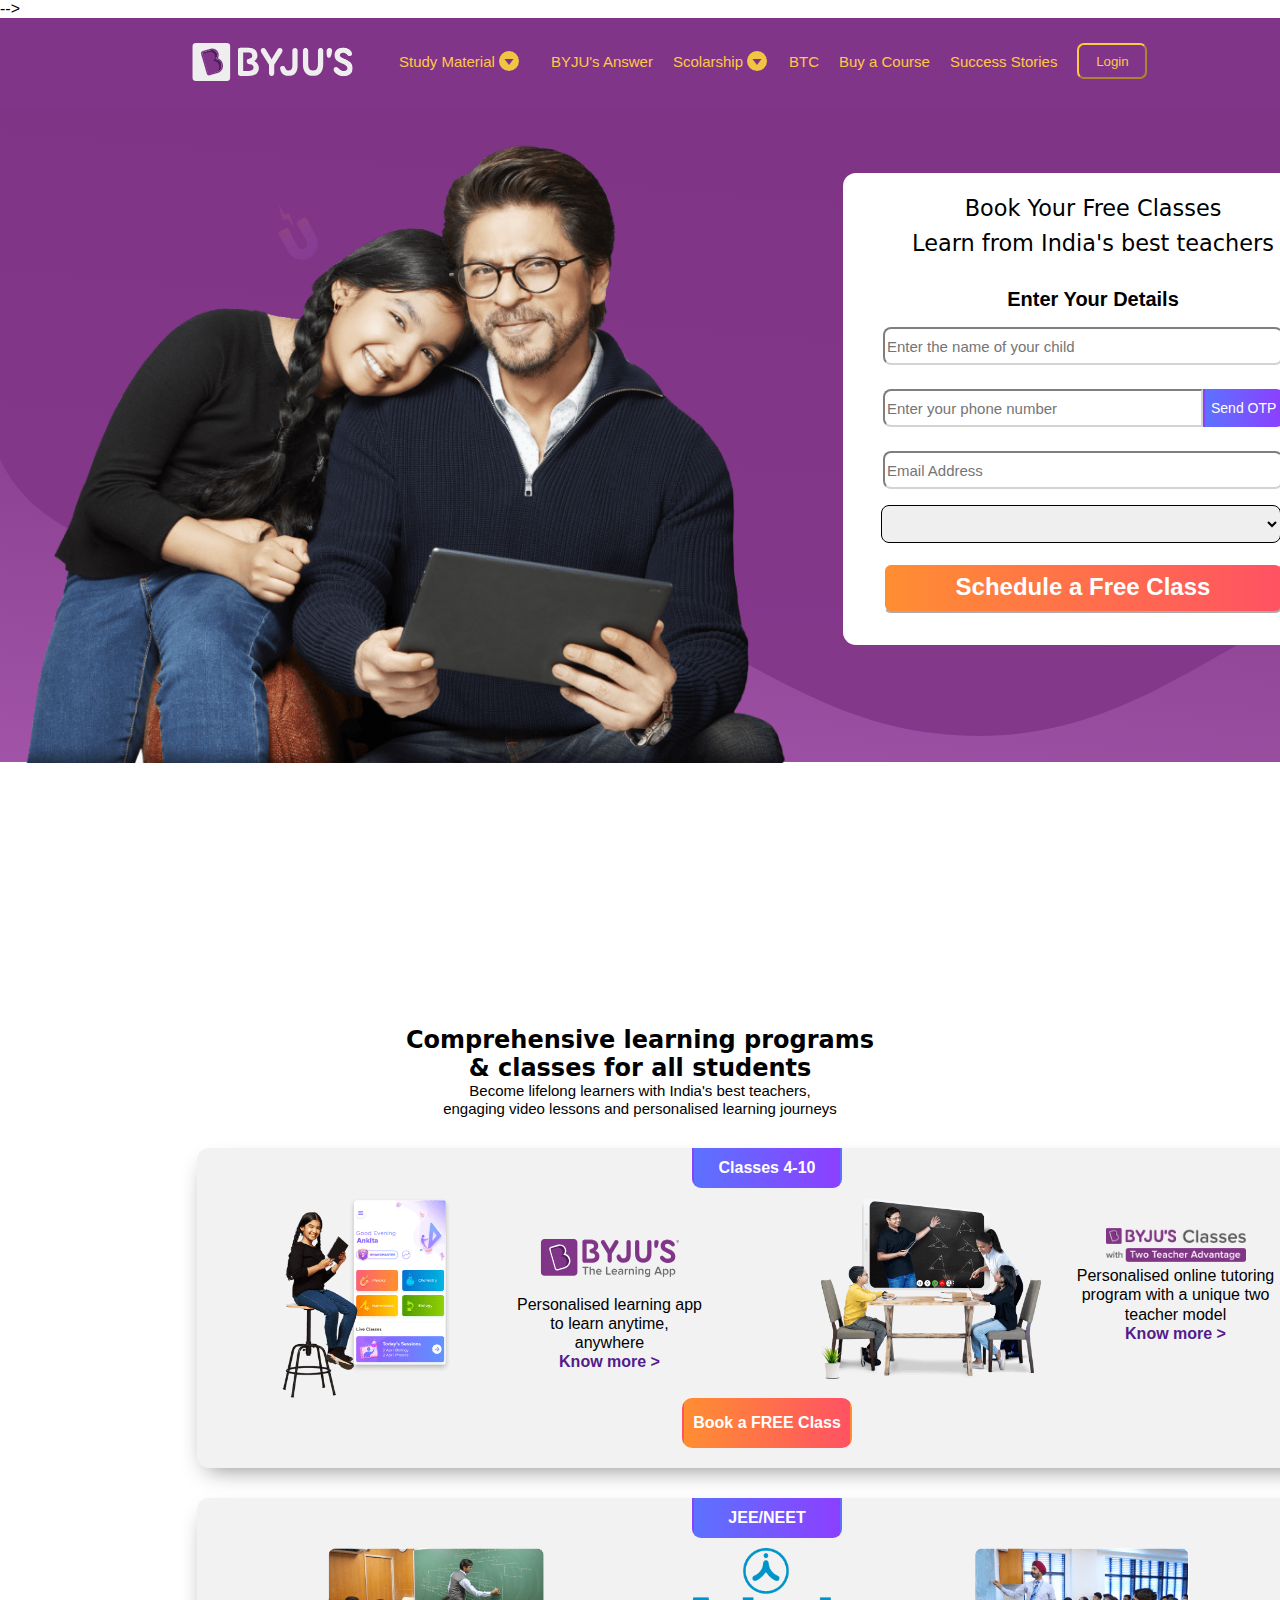
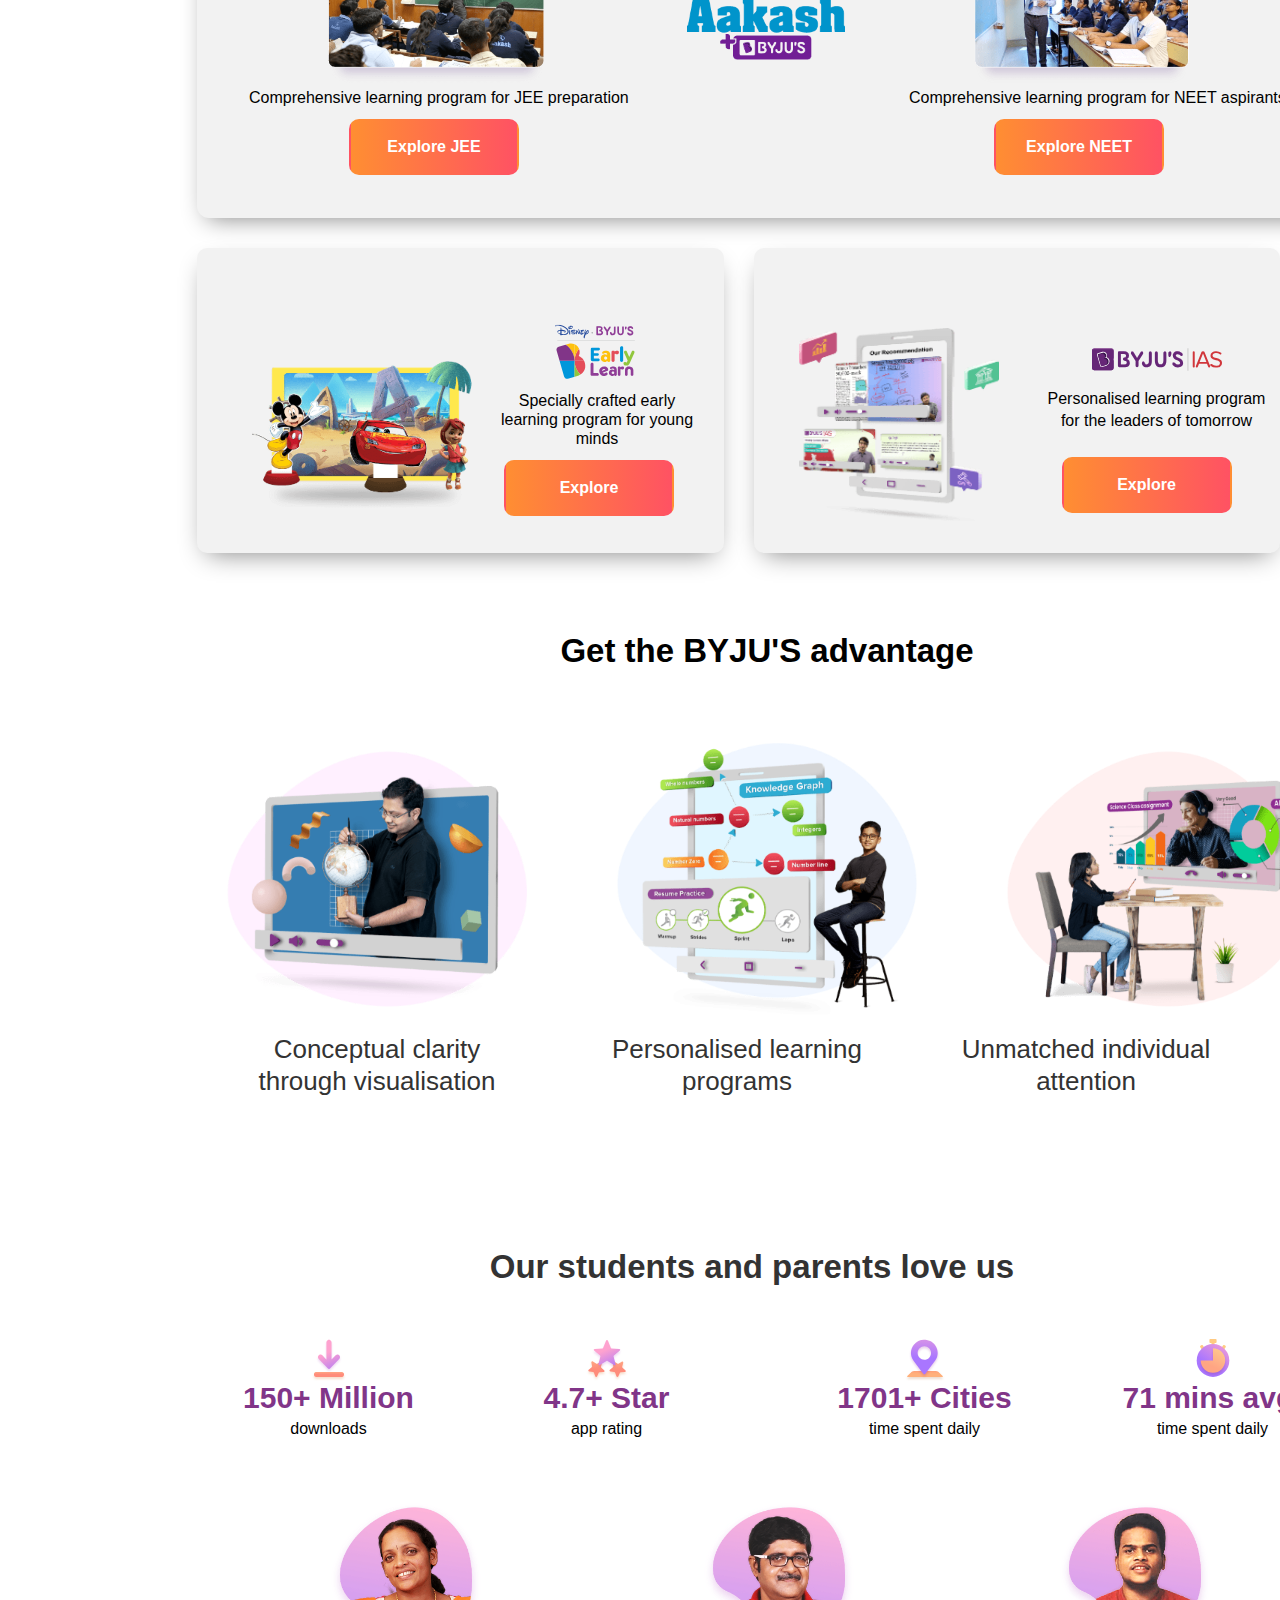
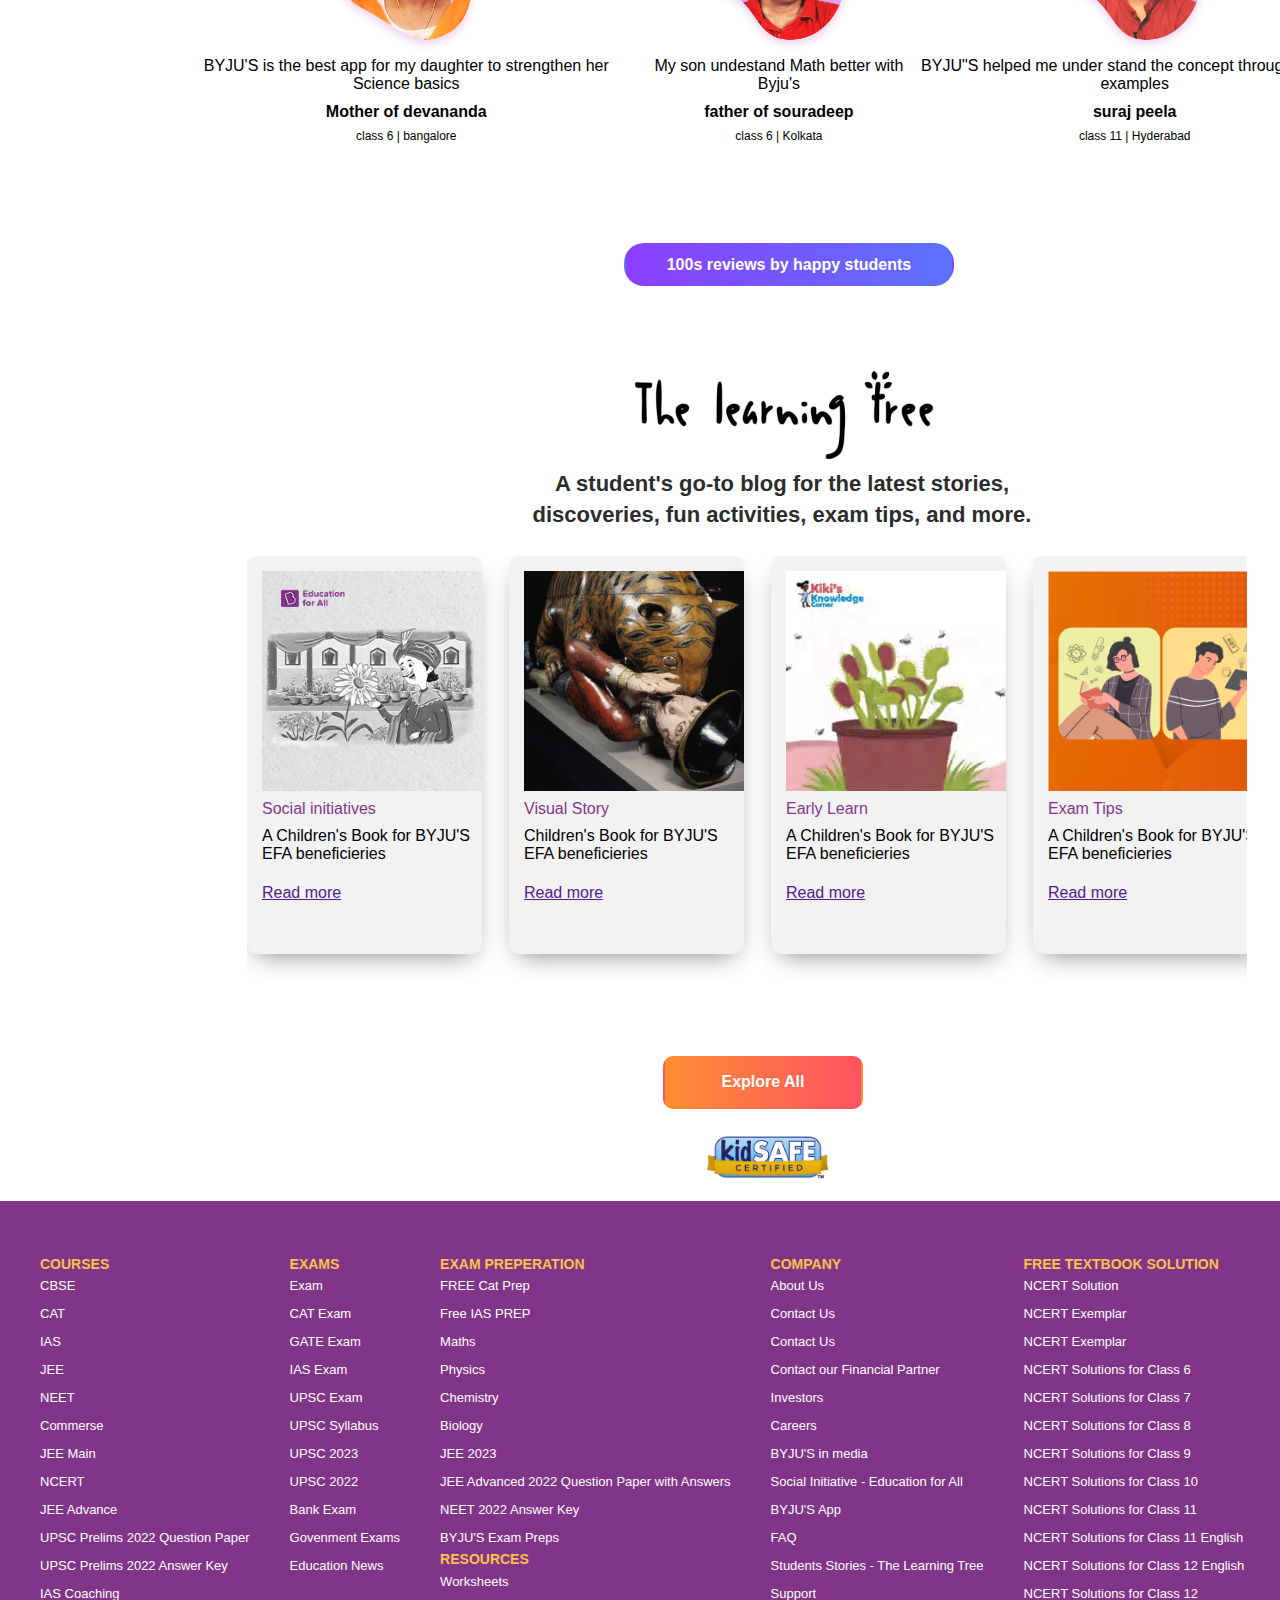
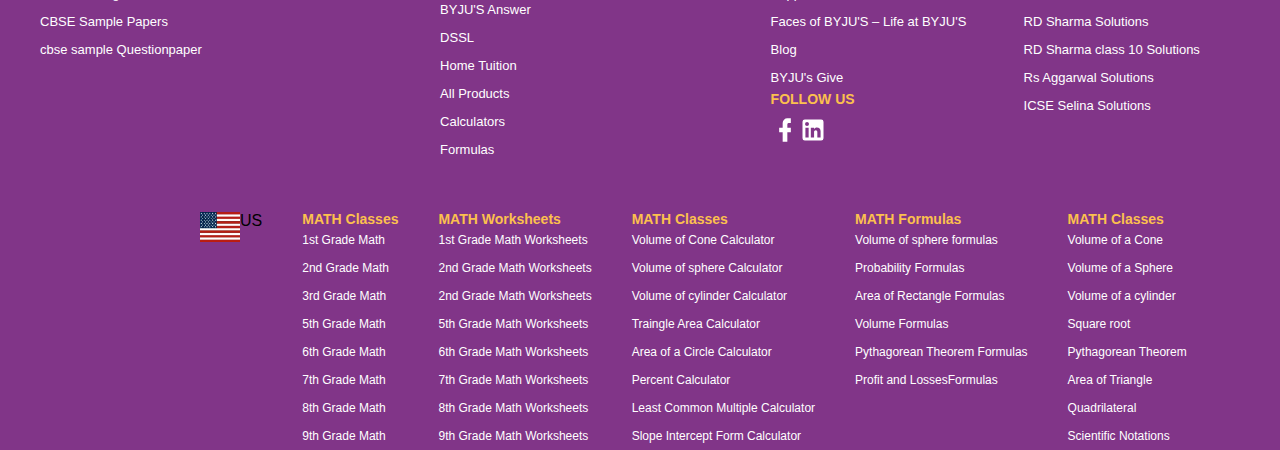
<file: index.html>
<!DOCTYPE html>
<html lang="en">
<head>
    <meta charset="UTF-8">
    <meta http-equiv="X-UA-Compatible" content="IE=edge">
    <meta name="viewport" content="width=device-width, initial-scale=1.0">
    <title>Document</title>
    <link rel="stylesheet" href="byjus.css" type="text/css">
</head>
<body>
     <div class="container">
        <div class="background"><img id="backimage" src="images/homebannerbg.svg" alt="banner"></div> -->
          <div class="header">
            <div class="logo"><img id="blogo" src="images/byjus_logo.svg" alt="logo"></div>
            <div class="flex1">Study Material </div><div class="ylogo"><img src="images/dropdown-yellow-icon.svg" alt=""></div>
            <div class="flex2">BYJU's Answer</div>
            <div class="flex3">Scolarship</div>
            <div class="ylogo1"><img src="images/dropdown-yellow-icon.svg" alt=""></div>
            <div class="flex4">BTC</div>
            <div class="flex5">Buy a Course</div>
            <div class="flex6">Success Stories</div>
            <div class="flex7"><button id="login">Login</button></div>
             <div>
            <div class="banner"><img id="hhh"src="images/Sharukh-min.png" alt="banner">
                 <div class="bj-form">
                  <div class="formtext">
                  <p>Book Your Free Classes</p>
                  <p id="learn">Learn from India's best teachers</p>
                 </div>
                 <div id="enterdetails"><b>Enter Your Details</b></div>
                  <form action="formleft" class="form-left">
                  <div class="input-group">
                    <input type="text"  placeholder="Enter the name of your child" id="name">
                    <label for="name" id="childname"></label>
                 </div>
                 <div class="input-group1">
                    <input type="phonenumber" placeholder="Enter your phone number" id="mobile">
                    <label for="phonenumber"></label>
                    <button id="button1">Send OTP</button>
                 </div>
                 <div class="input-group2">
                    <input type="email" placeholder="Email Address" id="email">
                     <div class="button1"><label for="email" ></label></div>
                 </div>
                 </form>
                 <div class="input-group3">
                  <form action="stateform">
                    <select name="states" id="states"></select>
                    <option value="Andhra Pradesh"></option>
                    <option value="Arunachal Pradesh"></option>
                    <option value="Assam"></option>
                    <option value="Bihar"></option>
                    <option value="Chhattisgarh"></option>
                    <option value="Goa"></option>
                    <option value="Gujarat"></option> </form>
                    <div class="button2"><button id="freebutton">Schedule a Free Class</button></div>
                 
                 </div>
              </div>
                   
         </div>
               

           </div>
           </div> 
          
        </div>
        <div class="header-2">
            <br>
            <br>
            <br>
            <br>
            <br>
            <br><br>
        <div class="newheader">Comprehensive learning programs <br>
            & classes for all students</div>
        <div class="subheader"><p>Become lifelong learners with India's best teachers, <br>
            engaging video lessons and personalised learning journeys</p></div>
            <div class="classes4-10">
               <button id="adbutton1">Classes 4-10</button>
               <div class="adbanner1">
                <div class="img1"><img src="images/btla.png" alt=""></div>
                <div class="learningcard"><img id="img2" src="images/byjus_learningapp_logo (1).svg" alt="logo">
               <div class="para1"><p>Personalised learning app <br> to learn anytime, anywhere</p>
               <a id="knowmore1" href=""> <b>Know more ></b></a></div>
               </div>

               <div>
                  <div class="img3"><img id="img3" src="images/byjus-classes-tutor-img.png" alt=""></div></div>
               <div class="img4"><img id="img4" src="images/byjus_classes_2_line_logo.png" alt="">
                  <div class="para2"> <p>Personalised online tutoring<br>program with a unique two<br>teacher model</p>
                  <a id="knowmore2" href=""> <b>Know more ></b></a>
                  </div>

               </div>
                </div>
                <button id="adbutton2">Book a FREE Class</button>
            </div>
            <div class="akashbanner">
               <button id="jeeneet">JEE/NEET</button>
              <div class="adbanner2">
               <div class="akash1">
                 
                  <div class="jeeteach"><img id="jeeteach" src="images/jeeTeaching.png" alt=""></div>
                  <div class="para3"><p id="para3">Comprehensive learning program for JEE preparation</p></div>
                  <div><button id="explorejee">Explore JEE</button></div>
               </div>
               <div class="akash2">
                  <div class="akash"><img id="akash" src="images/Akash.png" alt=""></div>
               </div>
               <div class="akash3">
                  <div class="neet"><img id="neet" src="images/neet_teaching_web.png" alt=""></div>
                  <div class="para3"><p id="para3">Comprehensive learning program for NEET aspirants</p></div>
                  <div><button id="exploreneet">Explore NEET</button></div>
               </div>
            </div>
         </div>
         <div class="bjiasacademy">
            <div class="byjusextra">
               <div class="lkg">
                     <div class="lkgimg"><img id="lkg" src="images/lkg.png" alt=""></div>
                  <div class="disney"><div class="disneylogo"><img id="disney" src="images/byjus_disney_logo.svg" alt="logo"></div>
                  <div class="disneypara"><p id="disneypara">Specially crafted
                     early learning program
                     for young minds</p></div>
                     <div id="explore1"><button id="explore3">Explore</button></div>
                  </div>
                  </div>
               <div class="ias">
                  <div class="iaslogo"><img id="iaslogo" src="images/IAS.png" alt="logo"></div>
                  <div class="bjias"><img id="bjias" src="images/bj-ias-icon.svg" alt="logo">
                  <div class="iaspara">
                     <p id="iaspara">Personalised learning program<br>
                        for the leaders of tomorrow</p></div>
                     <div><button id="exploreias">Explore</button></div>
                  </div>
                  </div>

            </div>
      </div>
      <div class="getthebyju">
         <div class="getpara"><p id="getpara">Get the BYJU'S advantage</p></div>
         <div class="conceptmain">
         <div class="concept">
            <div class="getimg1"><img id="getimg1" src="images/concept-clarity.png" alt=""></div>
            <div class="getpara1"><p id="getpara1">Conceptual clarity
               through visualisation</p></div>
         </div>
         <div class="personalise">
            <div class="getimg2"><img id="getimg2" src="images/personalised-learning.png" alt=""></div>
            <div class="getpara2"><p id="getpara2">Personalised learning
               programs</p></div>
         </div>
         <div class="unmatched">
            <div class="getimg3"><img id="getimg3" src="images/unmatched-attention.png" alt=""></div>
            <div class="getpara3"><p id="getpara3">Unmatched individual
               attention</p></div>
         </div>
      </div>
      </div>
      <div class="section4">
         <div class="parentlovepara"><p id="parentlovepara"><b>Our students and parents love us</b></p></div>
         <div class="ratingmain">
            <div class="download"><div><img id="downloadimg" src="images/ic_downloads.svg" alt=""></div>
            <div class="downloadpara"><p id="downloadpara">150+ Million</p></div>
            <div class="downloadpara1"><p id="downloadpara1">downloads</p></div>
         </div>
         <div class="rating">
            <div class="ratingimg"><img id="ratingimg" src="images/ic-app rating.svg" alt=""></div>
            <div class="ratingpara"><p id="ratingpara">4.7+ Star</p></div>
            <div class="ratingpara1"><p id="ratingpara1">app rating</p></div>


         </div>
         <div class="city">
            <div class="cityimg"> <img id="cityimg" src="images/ic-cities.svg" alt=""></div>
            <div class="citypara"><p id="citypara">1701+ Cities</p></div>
            <div class="citypara1"><p id="citypara1">time spent daily</p></div>
         </div>
         <div class="time">
            <div class="timeimg"><img id="timeimg"  src="images/ic-time.svg" alt=""></div>
            <div class="timepara"><p id="timepara">71 mins avg.</p></div>
            <div class="timepara1"><p id="timepara1">time spent daily</p></div>

         </div>
      </div>
      <div class="parents">
         <div class="reviews">
         <div class="parentmain1">
               <div class="parentimg1"><img id="parentimg1" src="images/Devananda.png" alt=""></div>
               <div class="review1"><p id="review1">BYJU'S is the best app for my daughter to strengthen her Science basics</p></div>
               <div class="name1"><p id="name1">Mother of devananda</p></div>
               <div class="place1"><p id="place1">class 6 | bangalore</p></div>

         </div>
           <div class="parentmain2">
               <div class="parentimg2"><img id="parentimg2" src="images/Souradip.png" alt=""></div>
               <div class="review2"><p id="review2">My son undestand Math better with Byju's </p></div>
               <div class="name2"><p id="name2">father of souradeep</p></div>
               <div class="place2"><p id="place2">class 6 | Kolkata</p></div>

         </div>
          <div class="parentmain3">
               <div class="parentimg3"><img id="parentimg3" src="images/suraj-peela.png" alt=""></div>
               <div class="review3"><p id="review3">BYJU"S helped me under stand the concept through real life examples</p></div>
               <div class="name3"><p id="name3">suraj peela</p></div>
               <div class="place3"><p id="place3">class 11 | Hyderabad</p></div>

         </div>
      </div>
         <div class="reviewbutton"><button id="reviewbutton">100s reviews by happy students</button></div>
      </div>
    </div>
    <div class="learningtree">
      <div class="learnimg"><img id="learnimg" src="images/the-learning-tree.jpg" alt=""></div>
      <div class="learnpara"><p id="learnpara">A student's go-to blog for the latest stories,<br>
         discoveries, fun activities, exam tips, and more.</p></div>
         <div class="cards"><div class="cardflow">
            <div class="social">
               <div class="socialimg"><img id="socialimg" src="./images/Book.jpeg" alt="cards"></div>
               <p id="social">Social initiatives</p>
               <div class="socialpara"><p id="socialpara">A Children's Book for BYJU'S EFA beneficieries</p></div>
               <div class="link1"><a id="link1" href="">Read more</a></div>
            </div>
            <div class="visual">
               <div class="visualimg"><img id="visualimg" src="./images/Artefacts.jpeg" alt="cards"></div>
               <p id="visual">Visual Story</p>
               <div class="visualpara"><p id="visualpara">Children's Book for BYJU'S EFA beneficieries</p></div>
               <div class="link2"><a id="link2" href="">Read more</a></div>
            </div>
            <div class="early">
               <div class="earlyimg"><img id="earlyimg" src="./images/Plants-eat-insects.gif" alt="cards"></div>
               <p id="early">Early Learn</p>
               <div class="earlypara"><p id="earlypara">A Children's Book for BYJU'S EFA beneficieries</p></div>
               <div class="link3"><a id="link3" href="">Read more</a></div>
            </div>
            <div class="examtip">
               <div class="examimg"><img id="examimg" src="./images/Textbook-Internet.jpeg" alt="cards"></div>
               <p id="examtip">Exam Tips</p>
               <div class="exampara"><p id="exampara">A Children's Book for BYJU'S EFA beneficieries</p></div>
               <div class="link4"><a id="link4" href="">Read more</a></div>
            </div>
            <div class="funactivities">
               <div class="fun"><img id="funimg" src="./images/FF-winter.jpeg" alt="cards"></div>
               <p id="fun">Fun activities</p>
               <div class="funpara"><p id="funpara">Friday Funday Alphabet Series:Winter Edition</p></div>
               <div class="link5"><a id="link5" href="">Read more</a></div>
            </div>
         </div>
      </div>
         <div class="cardbutton"><button id="cardbutton">Explore All</button></div>
         <img id="kidimg" src="./images/byjus_india_svg_darktm.svg" alt="">
    </div>
    <div class="universal-footer-section">
      <div class="footer-section1">
         <div><a class="courselist1" href=><ul>
            <li id="courselist">COURSES</li>
            <li>CBSE</li>
              <li>CAT</li> 
              <li>IAS</li> 
              <li>JEE</li> 
              <li>NEET</li> 
              <li>Commerse</li> 
              <li>JEE Main</li> 
              <li>NCERT</li> 
              <li>JEE Advance</li> 
              <li>UPSC Prelims 2022 Question Paper</li> 
              <li>UPSC Prelims 2022 Answer Key</li> 
              <li>IAS Coaching</li>
              <li>CBSE Sample Papers</li> 
              <li>cbse sample Questionpaper</li>  
            </a></ul></div>
            <div><a class="courselist1" href=><ul>
               <li id="courselist">EXAMS</li>
               <li>Exam</li>
               <li>CAT Exam</li>
               <li>GATE Exam</li>
               <li>IAS Exam</li>
               <li>UPSC Exam</li>
               <li>UPSC Syllabus</li>
               <li>UPSC 2023</li>
               <li>UPSC 2022</li>
               <li>Bank Exam</li>
               <li>Govenment Exams</li>
               <li>Education News</li>
   
            </a></ul></div>
            <div><a class="courselist1" href=><ul>
            <li id="courselist">EXAM PREPERATION</li>
            <li>FREE Cat Prep</li>
            <li>Free IAS PREP</li>
            <li>Maths</li>
            <li>Physics</li>
            <li>Chemistry</li>
            <li>Biology</li>
            <li>JEE 2023</li>
            <li>JEE Advanced 2022 Question Paper with Answers</li>
            <li>NEET 2022 Answer Key</li>
            <li>BYJU'S Exam Preps</li>
            <li id="courselist">RESOURCES</li>
            <li>Worksheets</li>
            <li>BYJU'S Answer</li>
            <li>DSSL</li>
            <li>Home Tuition</li>
            <li>All Products</li>
            <li>Calculators</li>
            <li>Formulas</li>
         </a></ul></div>
         <div><a class="courselist1" href=><ul>
            <li id="courselist">COMPANY</li>
         <li>About Us</li>
         <li>Contact Us</li>
         <li>Contact Us</li>
         <li>Contact our Financial Partner</li>
         <li>Investors</li>
         <li>Careers</li>
         <li>BYJU'S in media</li>
         <li>Social Initiative - Education for All</li>
         <li>BYJU'S App</li>
         <li>FAQ</li>
         <li>Students Stories - The Learning Tree</li>
         <li>Support</li>
         <li>Faces of BYJU'S – Life at BYJU'S</li>
         <li>Blog</li>
         <li>BYJU's Give</li>
            <div><li id="courselist">FOLLOW US</li>
               <div class="logos">
                  <img src="./images/facebook-white-icon.svg" alt="">
                  <img src="./images/linkedin-white-icon.svg" alt="">
               </div>
            </div>
         </a></ul></div>
         <div><a class="courselist1" href=><ul>
         <li id="courselist">FREE TEXTBOOK SOLUTION</li>
         <li>NCERT Solution</li>
         <li>NCERT Exemplar</li>
         <li>NCERT Exemplar</li>
         <li>NCERT Solutions for Class 6</li>
         <li>NCERT Solutions for Class 7</li>
         <li>NCERT Solutions for Class 8</li>
         <li>NCERT Solutions for Class 9</li>
         <li>NCERT Solutions for Class 10</li>
         <li>NCERT Solutions for Class 11</li>
         <li>NCERT Solutions for Class 11 English</li>
         <li>NCERT Solutions for Class 12 English</li>
         <li>NCERT Solutions for Class 12</li>
         <li>RD Sharma Solutions</li>
         <li>RD Sharma class 10 Solutions</li>
         <li>Rs Aggarwal Solutions</li>
         <li>ICSE Selina Solutions</li>
      </a></ul></div>
      <div><a class="courselist1" href=><ul>
         <li id="courselist">STATE BOARDS</li>
         <li>Maharashtra</li>
         <li>Gujarat</li>
         <li>Tamilnadu</li>
         <li>Karnataka</li>
         <li>Kerala</li>
         <li>Andhra Pradesh</li>
         <li>telengana</li>
         <li>Utter Pradesh</li>
         <li>Bihar</li>
         <li>Rajasthan</li>
         <li>Madhya Pradesh</li>
         <li>West Bengal</li> 
      </a></ul></div>
      </div>
      <div class="footersection2">
         <img id="uslogo" src="./images/US-Flag-1.webp" alt=" "><p id="us
            ">US</p>
         <div><a class="courselist2" href=><ul>
            <li id="courselist2">MATH Classes</li>
            <li>1st Grade Math</li>
            <li>2nd Grade Math</li>
            <li>3rd Grade Math</li>
            <li>5th Grade Math</li>
            <li>6th Grade Math</li>
            <li>7th Grade Math</li>
            <li>8th Grade Math</li>
            <li>9th Grade Math</li>
         </a></ul></div>
         <div><a class="courselist2" href=><ul>
            <li id="courselist2">MATH Worksheets</li>
            <li>1st Grade Math Worksheets</li>
            <li>2nd Grade Math Worksheets</li>
            <li>2nd Grade Math Worksheets</li>
            <li>5th Grade Math Worksheets</li>
            <li>6th Grade Math Worksheets</li>
            <li>7th Grade Math Worksheets</li>
            <li>8th Grade Math Worksheets</li>
            <li>9th Grade Math Worksheets</li>
         </a></ul></div>
        <div><a class="courselist2" href=><ul>
            <li id="courselist2">MATH Classes</li>
            <li>Volume of Cone Calculator</li>
            <li>Volume of sphere Calculator</li>
            <li>Volume of cylinder Calculator</li>
            <li>Traingle Area Calculator</li>
            <li>Area of a Circle Calculator</li>
            <li>Percent Calculator</li>
            <li>Least Common Multiple Calculator</li>
            <li>Slope Intercept Form Calculator</li>
         </a></ul></div>
         <div><a class="courselist2" href=><ul>
            <li id="courselist2">MATH Formulas</li>
            <li>Volume of sphere formulas</li>
            <li>Probability Formulas</li>
            <li>Area of Rectangle Formulas</li>
            <li>Volume Formulas</li>
            <li>Pythagorean Theorem Formulas</li>
            <li>Profit and LossesFormulas</li>
         </a></ul></div>
         <div><a class="courselist2" href=><ul>
            <li id="courselist2">MATH Classes</li>
            <li>Volume of a Cone</li>
            <li>Volume of a Sphere</li>
            <li>Volume of  a cylinder</li>
            <li>Square root</li>
            <li>Pythagorean Theorem</li>
            <LI>Area of Triangle</LI>
            <LI>Quadrilateral</LI>
            <LI>Scientific Notations</LI>
         </a></ul></div>
      </div>
      
    </div>
</body>
</html>
</file>
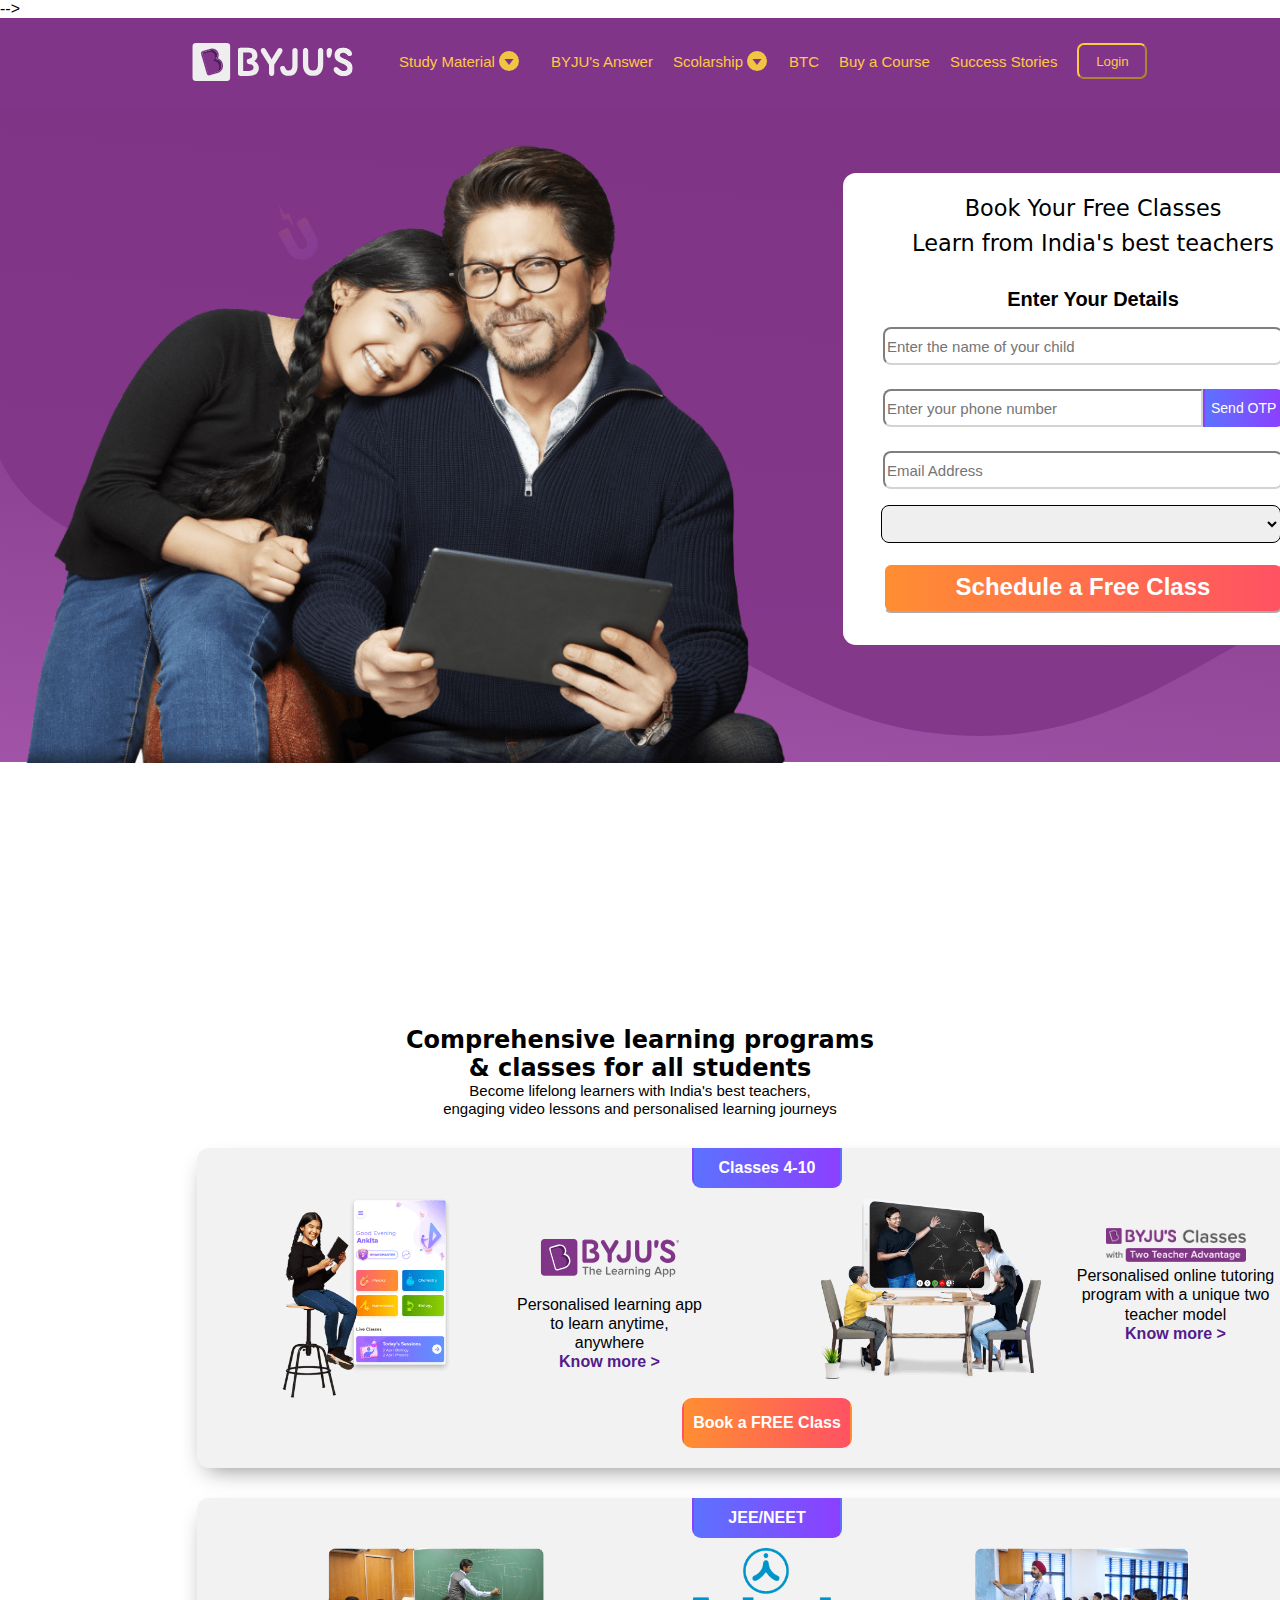
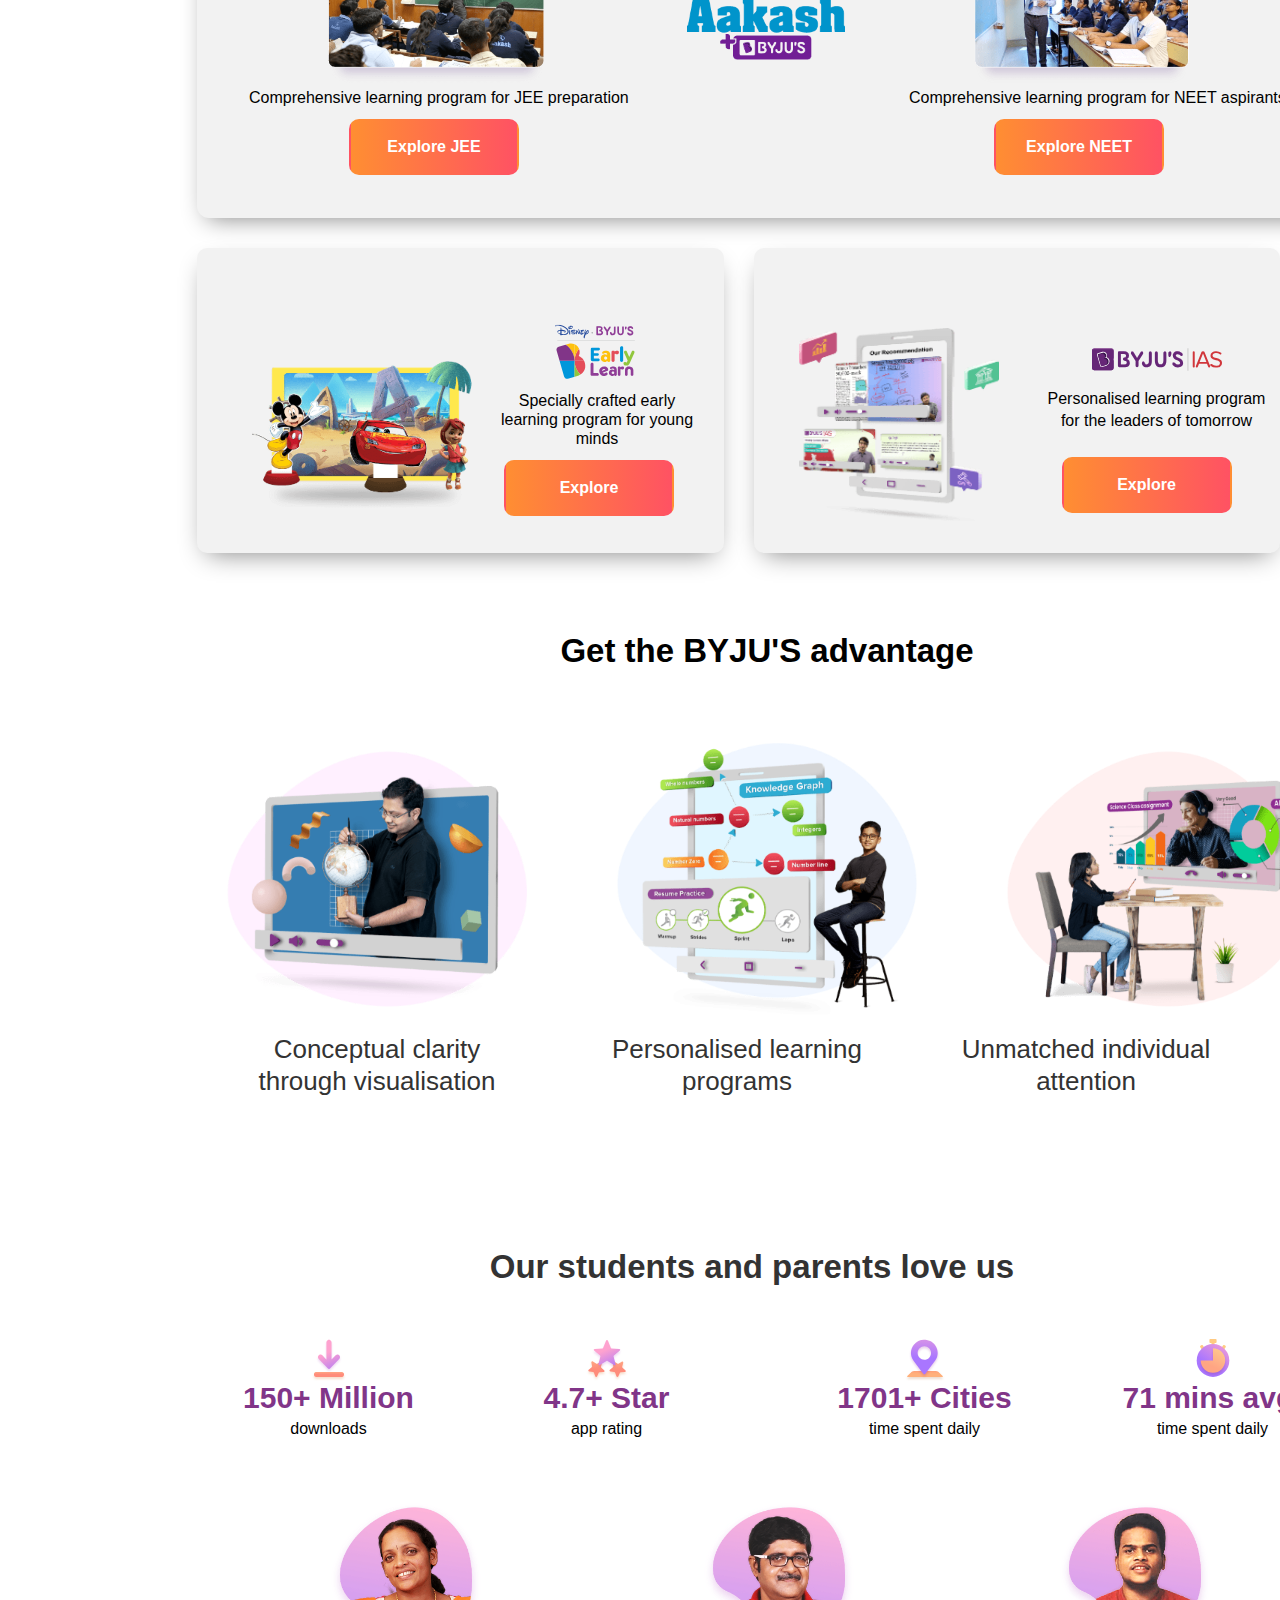
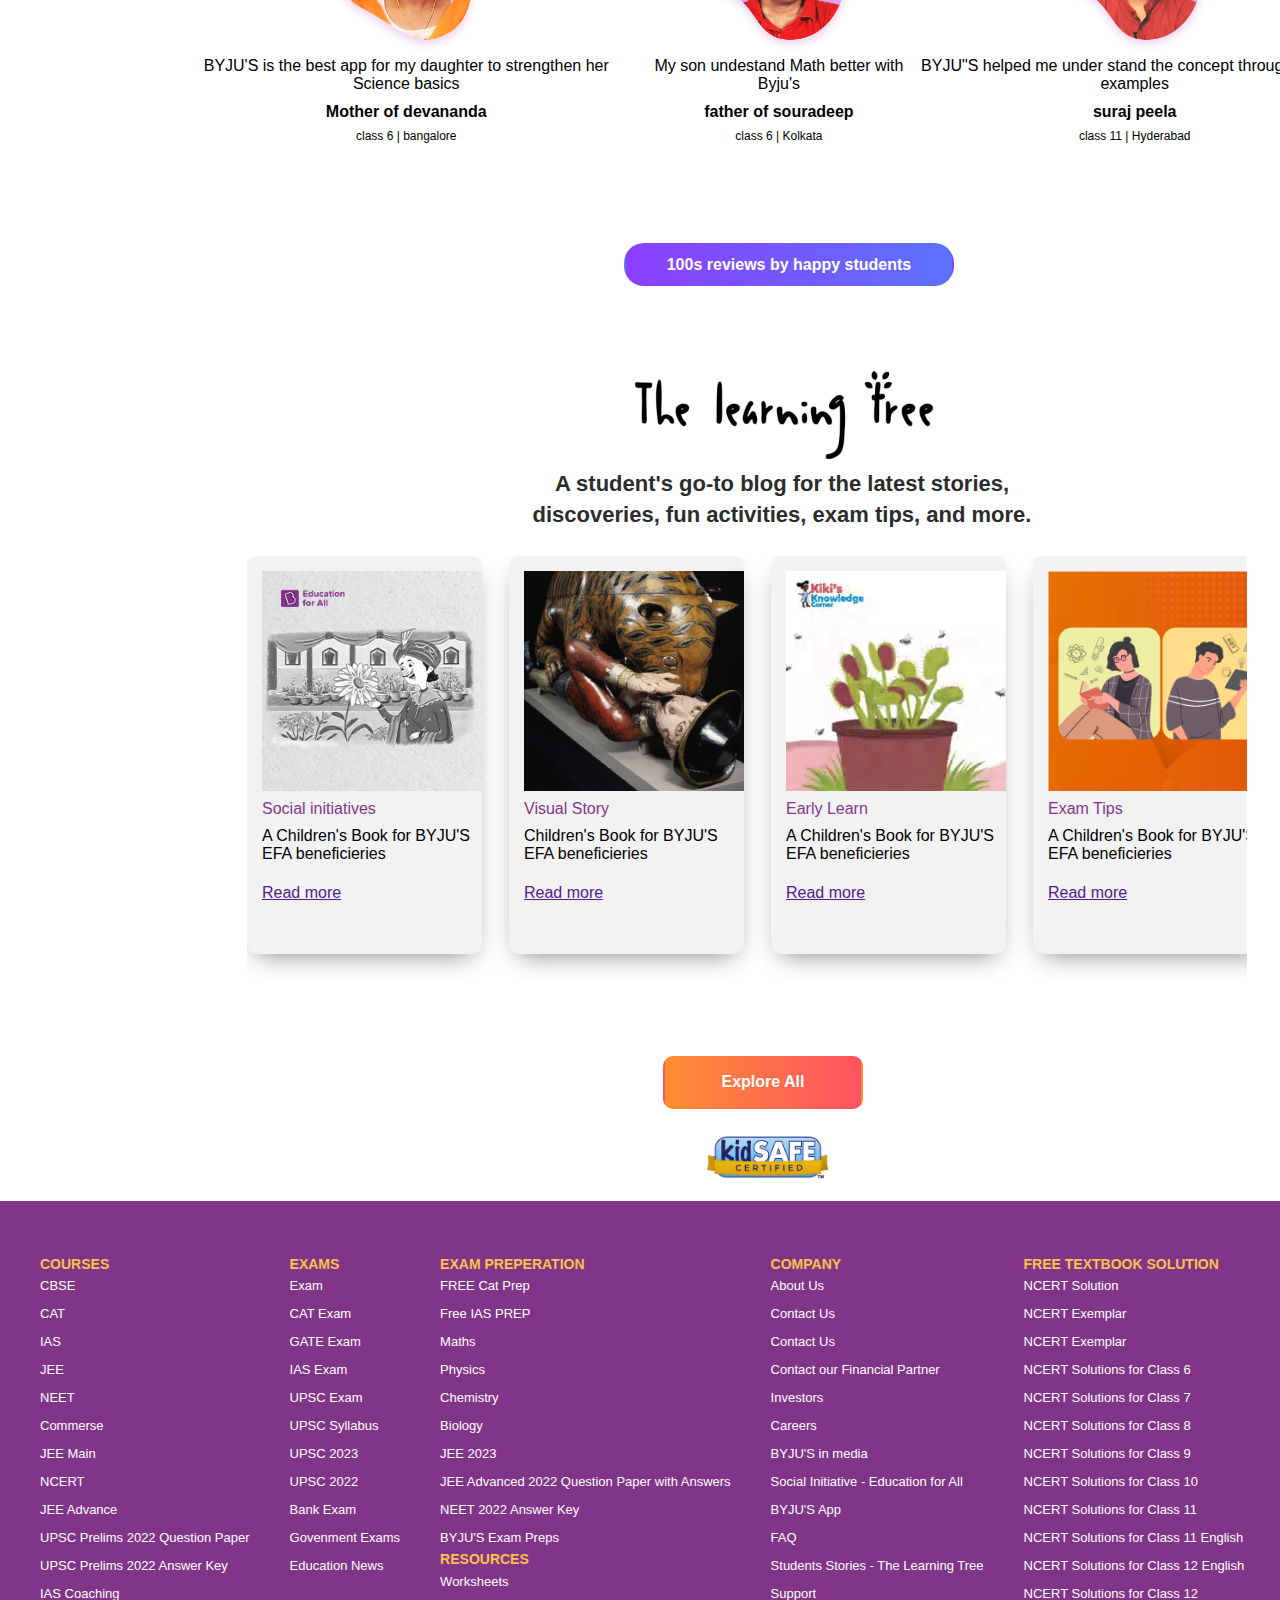
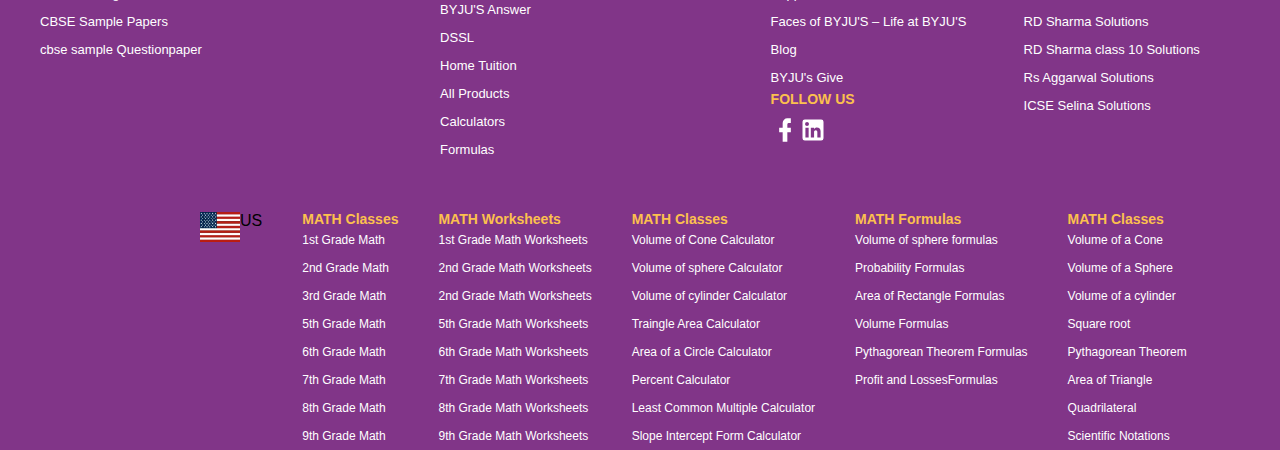
<file: byjus.html>
<!DOCTYPE html>
<html lang="en">
<head>
    <meta charset="UTF-8">
    <meta http-equiv="X-UA-Compatible" content="IE=edge">
    <meta name="viewport" content="width=device-width, initial-scale=1.0">
    <title>Document</title>
    <link rel="stylesheet" href="byjus.css" type="text/css">
</head>
<body>
     <div class="container">
        <div class="background"><img id="backimage" src="images/homebannerbg.svg" alt="banner"></div> -->
          <div class="header">
            <div class="logo"><img id="blogo" src="images/byjus_logo.svg" alt="logo"></div>
            <div class="flex1">Study Material </div><div class="ylogo"><img src="images/dropdown-yellow-icon.svg" alt=""></div>
            <div class="flex2">BYJU's Answer</div>
            <div class="flex3">Scolarship</div>
            <div class="ylogo1"><img src="images/dropdown-yellow-icon.svg" alt=""></div>
            <div class="flex4">BTC</div>
            <div class="flex5">Buy a Course</div>
            <div class="flex6">Success Stories</div>
            <div class="flex7"><button id="login">Login</button></div>
             <div>
            <div class="banner"><img id="hhh"src="images/Sharukh-min.png" alt="banner">
                 <div class="bj-form">
                  <div class="formtext">
                  <p>Book Your Free Classes</p>
                  <p id="learn">Learn from India's best teachers</p>
                 </div>
                 <div id="enterdetails"><b>Enter Your Details</b></div>
                  <form action="formleft" class="form-left">
                  <div class="input-group">
                    <input type="text"  placeholder="Enter the name of your child" id="name">
                    <label for="name" id="childname"></label>
                 </div>
                 <div class="input-group1">
                    <input type="phonenumber" placeholder="Enter your phone number" id="mobile">
                    <label for="phonenumber"></label>
                    <button id="button1">Send OTP</button>
                 </div>
                 <div class="input-group2">
                    <input type="email" placeholder="Email Address" id="email">
                     <div class="button1"><label for="email" ></label></div>
                 </div>
                 </form>
                 <div class="input-group3">
                  <form action="stateform">
                    <select name="states" id="states"></select>
                    <option value="Andhra Pradesh"></option>
                    <option value="Arunachal Pradesh"></option>
                    <option value="Assam"></option>
                    <option value="Bihar"></option>
                    <option value="Chhattisgarh"></option>
                    <option value="Goa"></option>
                    <option value="Gujarat"></option> </form>
                    <div class="button2"><button id="freebutton">Schedule a Free Class</button></div>
                 
                 </div>
              </div>
                   
         </div>
               

           </div>
           </div> 
          
        </div>
        <div class="header-2">
            <br>
            <br>
            <br>
            <br>
            <br>
            <br><br>
        <div class="newheader">Comprehensive learning programs <br>
            & classes for all students</div>
        <div class="subheader"><p>Become lifelong learners with India's best teachers, <br>
            engaging video lessons and personalised learning journeys</p></div>
            <div class="classes4-10">
               <button id="adbutton1">Classes 4-10</button>
               <div class="adbanner1">
                <div class="img1"><img src="images/btla.png" alt=""></div>
                <div class="learningcard"><img id="img2" src="images/byjus_learningapp_logo (1).svg" alt="logo">
               <div class="para1"><p>Personalised learning app <br> to learn anytime, anywhere</p>
               <a id="knowmore1" href=""> <b>Know more ></b></a></div>
               </div>

               <div>
                  <div class="img3"><img id="img3" src="images/byjus-classes-tutor-img.png" alt=""></div></div>
               <div class="img4"><img id="img4" src="images/byjus_classes_2_line_logo.png" alt="">
                  <div class="para2"> <p>Personalised online tutoring<br>program with a unique two<br>teacher model</p>
                  <a id="knowmore2" href=""> <b>Know more ></b></a>
                  </div>

               </div>
                </div>
                <button id="adbutton2">Book a FREE Class</button>
            </div>
            <div class="akashbanner">
               <button id="jeeneet">JEE/NEET</button>
              <div class="adbanner2">
               <div class="akash1">
                 
                  <div class="jeeteach"><img id="jeeteach" src="images/jeeTeaching.png" alt=""></div>
                  <div class="para3"><p id="para3">Comprehensive learning program for JEE preparation</p></div>
                  <div><button id="explorejee">Explore JEE</button></div>
               </div>
               <div class="akash2">
                  <div class="akash"><img id="akash" src="images/Akash.png" alt=""></div>
               </div>
               <div class="akash3">
                  <div class="neet"><img id="neet" src="images/neet_teaching_web.png" alt=""></div>
                  <div class="para3"><p id="para3">Comprehensive learning program for NEET aspirants</p></div>
                  <div><button id="exploreneet">Explore NEET</button></div>
               </div>
            </div>
         </div>
         <div class="bjiasacademy">
            <div class="byjusextra">
               <div class="lkg">
                     <div class="lkgimg"><img id="lkg" src="images/lkg.png" alt=""></div>
                  <div class="disney"><div class="disneylogo"><img id="disney" src="images/byjus_disney_logo.svg" alt="logo"></div>
                  <div class="disneypara"><p id="disneypara">Specially crafted
                     early learning program
                     for young minds</p></div>
                     <div id="explore1"><button id="explore3">Explore</button></div>
                  </div>
                  </div>
               <div class="ias">
                  <div class="iaslogo"><img id="iaslogo" src="images/IAS.png" alt="logo"></div>
                  <div class="bjias"><img id="bjias" src="images/bj-ias-icon.svg" alt="logo">
                  <div class="iaspara">
                     <p id="iaspara">Personalised learning program<br>
                        for the leaders of tomorrow</p></div>
                     <div><button id="exploreias">Explore</button></div>
                  </div>
                  </div>

            </div>
      </div>
      <div class="getthebyju">
         <div class="getpara"><p id="getpara">Get the BYJU'S advantage</p></div>
         <div class="conceptmain">
         <div class="concept">
            <div class="getimg1"><img id="getimg1" src="images/concept-clarity.png" alt=""></div>
            <div class="getpara1"><p id="getpara1">Conceptual clarity
               through visualisation</p></div>
         </div>
         <div class="personalise">
            <div class="getimg2"><img id="getimg2" src="images/personalised-learning.png" alt=""></div>
            <div class="getpara2"><p id="getpara2">Personalised learning
               programs</p></div>
         </div>
         <div class="unmatched">
            <div class="getimg3"><img id="getimg3" src="images/unmatched-attention.png" alt=""></div>
            <div class="getpara3"><p id="getpara3">Unmatched individual
               attention</p></div>
         </div>
      </div>
      </div>
      <div class="section4">
         <div class="parentlovepara"><p id="parentlovepara"><b>Our students and parents love us</b></p></div>
         <div class="ratingmain">
            <div class="download"><div><img id="downloadimg" src="images/ic_downloads.svg" alt=""></div>
            <div class="downloadpara"><p id="downloadpara">150+ Million</p></div>
            <div class="downloadpara1"><p id="downloadpara1">downloads</p></div>
         </div>
         <div class="rating">
            <div class="ratingimg"><img id="ratingimg" src="images/ic-app rating.svg" alt=""></div>
            <div class="ratingpara"><p id="ratingpara">4.7+ Star</p></div>
            <div class="ratingpara1"><p id="ratingpara1">app rating</p></div>


         </div>
         <div class="city">
            <div class="cityimg"> <img id="cityimg" src="images/ic-cities.svg" alt=""></div>
            <div class="citypara"><p id="citypara">1701+ Cities</p></div>
            <div class="citypara1"><p id="citypara1">time spent daily</p></div>
         </div>
         <div class="time">
            <div class="timeimg"><img id="timeimg"  src="images/ic-time.svg" alt=""></div>
            <div class="timepara"><p id="timepara">71 mins avg.</p></div>
            <div class="timepara1"><p id="timepara1">time spent daily</p></div>

         </div>
      </div>
      <div class="parents">
         <div class="reviews">
         <div class="parentmain1">
               <div class="parentimg1"><img id="parentimg1" src="images/Devananda.png" alt=""></div>
               <div class="review1"><p id="review1">BYJU'S is the best app for my daughter to strengthen her Science basics</p></div>
               <div class="name1"><p id="name1">Mother of devananda</p></div>
               <div class="place1"><p id="place1">class 6 | bangalore</p></div>

         </div>
           <div class="parentmain2">
               <div class="parentimg2"><img id="parentimg2" src="images/Souradip.png" alt=""></div>
               <div class="review2"><p id="review2">My son undestand Math better with Byju's </p></div>
               <div class="name2"><p id="name2">father of souradeep</p></div>
               <div class="place2"><p id="place2">class 6 | Kolkata</p></div>

         </div>
          <div class="parentmain3">
               <div class="parentimg3"><img id="parentimg3" src="images/suraj-peela.png" alt=""></div>
               <div class="review3"><p id="review3">BYJU"S helped me under stand the concept through real life examples</p></div>
               <div class="name3"><p id="name3">suraj peela</p></div>
               <div class="place3"><p id="place3">class 11 | Hyderabad</p></div>

         </div>
      </div>
         <div class="reviewbutton"><button id="reviewbutton">100s reviews by happy students</button></div>
      </div>
    </div>
    <div class="learningtree">
      <div class="learnimg"><img id="learnimg" src="images/the-learning-tree.jpg" alt=""></div>
      <div class="learnpara"><p id="learnpara">A student's go-to blog for the latest stories,<br>
         discoveries, fun activities, exam tips, and more.</p></div>
         <div class="cards"><div class="cardflow">
            <div class="social">
               <div class="socialimg"><img id="socialimg" src="./images/Book.jpeg" alt="cards"></div>
               <p id="social">Social initiatives</p>
               <div class="socialpara"><p id="socialpara">A Children's Book for BYJU'S EFA beneficieries</p></div>
               <div class="link1"><a id="link1" href="">Read more</a></div>
            </div>
            <div class="visual">
               <div class="visualimg"><img id="visualimg" src="./images/Artefacts.jpeg" alt="cards"></div>
               <p id="visual">Visual Story</p>
               <div class="visualpara"><p id="visualpara">Children's Book for BYJU'S EFA beneficieries</p></div>
               <div class="link2"><a id="link2" href="">Read more</a></div>
            </div>
            <div class="early">
               <div class="earlyimg"><img id="earlyimg" src="./images/Plants-eat-insects.gif" alt="cards"></div>
               <p id="early">Early Learn</p>
               <div class="earlypara"><p id="earlypara">A Children's Book for BYJU'S EFA beneficieries</p></div>
               <div class="link3"><a id="link3" href="">Read more</a></div>
            </div>
            <div class="examtip">
               <div class="examimg"><img id="examimg" src="./images/Textbook-Internet.jpeg" alt="cards"></div>
               <p id="examtip">Exam Tips</p>
               <div class="exampara"><p id="exampara">A Children's Book for BYJU'S EFA beneficieries</p></div>
               <div class="link4"><a id="link4" href="">Read more</a></div>
            </div>
            <div class="funactivities">
               <div class="fun"><img id="funimg" src="./images/FF-winter.jpeg" alt="cards"></div>
               <p id="fun">Fun activities</p>
               <div class="funpara"><p id="funpara">Friday Funday Alphabet Series:Winter Edition</p></div>
               <div class="link5"><a id="link5" href="">Read more</a></div>
            </div>
         </div>
      </div>
         <div class="cardbutton"><button id="cardbutton">Explore All</button></div>
         <img id="kidimg" src="./images/byjus_india_svg_darktm.svg" alt="">
    </div>
    <div class="universal-footer-section">
      <div class="footer-section1">
         <div><a class="courselist1" href=><ul>
            <li id="courselist">COURSES</li>
            <li>CBSE</li>
              <li>CAT</li> 
              <li>IAS</li> 
              <li>JEE</li> 
              <li>NEET</li> 
              <li>Commerse</li> 
              <li>JEE Main</li> 
              <li>NCERT</li> 
              <li>JEE Advance</li> 
              <li>UPSC Prelims 2022 Question Paper</li> 
              <li>UPSC Prelims 2022 Answer Key</li> 
              <li>IAS Coaching</li>
              <li>CBSE Sample Papers</li> 
              <li>cbse sample Questionpaper</li>  
            </a></ul></div>
            <div><a class="courselist1" href=><ul>
               <li id="courselist">EXAMS</li>
               <li>Exam</li>
               <li>CAT Exam</li>
               <li>GATE Exam</li>
               <li>IAS Exam</li>
               <li>UPSC Exam</li>
               <li>UPSC Syllabus</li>
               <li>UPSC 2023</li>
               <li>UPSC 2022</li>
               <li>Bank Exam</li>
               <li>Govenment Exams</li>
               <li>Education News</li>
   
            </a></ul></div>
            <div><a class="courselist1" href=><ul>
            <li id="courselist">EXAM PREPERATION</li>
            <li>FREE Cat Prep</li>
            <li>Free IAS PREP</li>
            <li>Maths</li>
            <li>Physics</li>
            <li>Chemistry</li>
            <li>Biology</li>
            <li>JEE 2023</li>
            <li>JEE Advanced 2022 Question Paper with Answers</li>
            <li>NEET 2022 Answer Key</li>
            <li>BYJU'S Exam Preps</li>
            <li id="courselist">RESOURCES</li>
            <li>Worksheets</li>
            <li>BYJU'S Answer</li>
            <li>DSSL</li>
            <li>Home Tuition</li>
            <li>All Products</li>
            <li>Calculators</li>
            <li>Formulas</li>
         </a></ul></div>
         <div><a class="courselist1" href=><ul>
            <li id="courselist">COMPANY</li>
         <li>About Us</li>
         <li>Contact Us</li>
         <li>Contact Us</li>
         <li>Contact our Financial Partner</li>
         <li>Investors</li>
         <li>Careers</li>
         <li>BYJU'S in media</li>
         <li>Social Initiative - Education for All</li>
         <li>BYJU'S App</li>
         <li>FAQ</li>
         <li>Students Stories - The Learning Tree</li>
         <li>Support</li>
         <li>Faces of BYJU'S – Life at BYJU'S</li>
         <li>Blog</li>
         <li>BYJU's Give</li>
            <div><li id="courselist">FOLLOW US</li>
               <div class="logos">
                  <img src="./images/facebook-white-icon.svg" alt="">
                  <img src="./images/linkedin-white-icon.svg" alt="">
               </div>
            </div>
         </a></ul></div>
         <div><a class="courselist1" href=><ul>
         <li id="courselist">FREE TEXTBOOK SOLUTION</li>
         <li>NCERT Solution</li>
         <li>NCERT Exemplar</li>
         <li>NCERT Exemplar</li>
         <li>NCERT Solutions for Class 6</li>
         <li>NCERT Solutions for Class 7</li>
         <li>NCERT Solutions for Class 8</li>
         <li>NCERT Solutions for Class 9</li>
         <li>NCERT Solutions for Class 10</li>
         <li>NCERT Solutions for Class 11</li>
         <li>NCERT Solutions for Class 11 English</li>
         <li>NCERT Solutions for Class 12 English</li>
         <li>NCERT Solutions for Class 12</li>
         <li>RD Sharma Solutions</li>
         <li>RD Sharma class 10 Solutions</li>
         <li>Rs Aggarwal Solutions</li>
         <li>ICSE Selina Solutions</li>
      </a></ul></div>
      <div><a class="courselist1" href=><ul>
         <li id="courselist">STATE BOARDS</li>
         <li>Maharashtra</li>
         <li>Gujarat</li>
         <li>Tamilnadu</li>
         <li>Karnataka</li>
         <li>Kerala</li>
         <li>Andhra Pradesh</li>
         <li>telengana</li>
         <li>Utter Pradesh</li>
         <li>Bihar</li>
         <li>Rajasthan</li>
         <li>Madhya Pradesh</li>
         <li>West Bengal</li> 
      </a></ul></div>
      </div>
      <div class="footersection2">
         <img id="uslogo" src="./images/US-Flag-1.webp" alt=" "><p id="us
            ">US</p>
         <div><a class="courselist2" href=><ul>
            <li id="courselist2">MATH Classes</li>
            <li>1st Grade Math</li>
            <li>2nd Grade Math</li>
            <li>3rd Grade Math</li>
            <li>5th Grade Math</li>
            <li>6th Grade Math</li>
            <li>7th Grade Math</li>
            <li>8th Grade Math</li>
            <li>9th Grade Math</li>
         </a></ul></div>
         <div><a class="courselist2" href=><ul>
            <li id="courselist2">MATH Worksheets</li>
            <li>1st Grade Math Worksheets</li>
            <li>2nd Grade Math Worksheets</li>
            <li>2nd Grade Math Worksheets</li>
            <li>5th Grade Math Worksheets</li>
            <li>6th Grade Math Worksheets</li>
            <li>7th Grade Math Worksheets</li>
            <li>8th Grade Math Worksheets</li>
            <li>9th Grade Math Worksheets</li>
         </a></ul></div>
        <div><a class="courselist2" href=><ul>
            <li id="courselist2">MATH Classes</li>
            <li>Volume of Cone Calculator</li>
            <li>Volume of sphere Calculator</li>
            <li>Volume of cylinder Calculator</li>
            <li>Traingle Area Calculator</li>
            <li>Area of a Circle Calculator</li>
            <li>Percent Calculator</li>
            <li>Least Common Multiple Calculator</li>
            <li>Slope Intercept Form Calculator</li>
         </a></ul></div>
         <div><a class="courselist2" href=><ul>
            <li id="courselist2">MATH Formulas</li>
            <li>Volume of sphere formulas</li>
            <li>Probability Formulas</li>
            <li>Area of Rectangle Formulas</li>
            <li>Volume Formulas</li>
            <li>Pythagorean Theorem Formulas</li>
            <li>Profit and LossesFormulas</li>
         </a></ul></div>
         <div><a class="courselist2" href=><ul>
            <li id="courselist2">MATH Classes</li>
            <li>Volume of a Cone</li>
            <li>Volume of a Sphere</li>
            <li>Volume of  a cylinder</li>
            <li>Square root</li>
            <li>Pythagorean Theorem</li>
            <LI>Area of Triangle</LI>
            <LI>Quadrilateral</LI>
            <LI>Scientific Notations</LI>
         </a></ul></div>
      </div>
      
    </div>
</body>
</html>
</file>
<file: byjus.css>
*{
    margin: 0;
    box-sizing: border-box;
    
}
body{
    overflow-x: hidden;
    padding: 0;
    margin: 0;
    height: fit-content;
    font-family:sans-serif;
}
.container{
    width: 100%;
    height: 100vh;
}
.header{
    width: 100%;
    height: 90px;
    display: flex;
    position: absolute;
    padding-left: 180px;
    background: #813588;

}
.banner{
    width: 100%;
    height: auto;
    position: absolute;
    top: 115px;
    left: 6px;
}

#hhh {
    width: 800px;
    height: 630px;
    display: flex;
}
#backimage{
    width: 1519px;
    margin-top: 90px;

}
.background{
    width: 1519px;
    height:auto;
    padding: 0;
    position: absolute;
    top: 0;
}
#blogo{
    width: 185px;
    height: 63px;
    padding-top: 25px;
}
.flex1{
    font-size: 15px;
    font-family:sans-serif;
    font-weight: 300;
    color: #ffc846;
    padding-top: 35px;
    padding-left: 34px;
}
.flex2{
    font-size: 15px;
    font-family:sans-serif;
    font-weight: 300;
    color: #ffc846;
    padding-top: 35px;
    padding-left: 30px;
    float: left;
}
.flex2{
    font-size: 15px;
    font-family:sans-serif;
    font-weight: 300;
    color: #ffc846;
    padding-top: 35px;
    padding-left: 30px;
}
.flex3{
    font-size: 15px;
    font-family:sans-serif;
    font-weight: 300;
    color: #ffc846;
    padding-top: 35px;
    padding-left: 20px;
}
.flex4{
    font-size: 15px;
    font-family:sans-serif;
    font-weight: 300;
    color: #ffc846;
    padding-top: 35px;
    padding-left: 20px;
}
.flex5{
    font-size: 15px;
    font-family:sans-serif;
    font-weight: 300;
    color: #ffc846;
    padding-top: 35px;
    padding-left: 20px;
}
.flex6{
    font-size: 15px;
    font-family:sans-serif;
    font-weight: 300;
    color: #ffc846;
    padding-top: 35px;
    padding-left: 20px;
}
.flex7{
    text-align: center;
    font-size: 15px;
    font-family:sans-serif;
    font-weight: 300;
    padding-top: 25px;
    padding-left: 20px;
}
#login{
    color: #ffc846;
    border-radius: 7px;
    width: 70px;
    height: 36px;
    border-color: #ffc846;
    background:  #813588;
}
.ylogo{
    margin-top: 31px;
    margin-left: 6px;
    width: 20px;
    height: 20px;
    transform: rotatez(90deg);
}

.ylogo1{
    width: 20px;
    height: 20px;
    margin-top: 31px;
    margin-left: 6px;
    transform: rotatez(90deg);
}
.bj-form{
    width: 500px;
    height: 472px;
    background: #fff;
    margin-left: 837px;
    margin-top: 40px;
    position: absolute;
    top: 0px;
}
.formtext{
    font-family: system-ui, -apple-system, BlinkMacSystemFont, 'Segoe UI', Roboto, Oxygen, Ubuntu, Cantarell, 'Open Sans', 'Helvetica Neue', sans-serif;
    font-size: 22.4px;
    text-align: center;
    line-height: 24.6px;
}
.formtext{
    padding: 23px;
}
#learn{
    padding: 10px;
}
#enterdetails{
    text-align: center;
    font-size: 20px;
}
.form-left{
padding: 16px;
}
.bj-form{
    border-radius: 13px;
}
#name{
    width: 400px;
    height: 38px;
    cursor: pointer;
    border-radius: 8px;
    border-color:lightgrey;
    font-size: 15px;

}
.input-group{
    padding-left: 24px;
}

.input-group1{
    padding: 24px;
    display: flex;
    border-radius: 10px;
}

.input-group2{
    padding-left:  24px;
    border-radius: 10px;
}
#button1{
    height: 38px;
    font-size:14px;
    font-weight: 400;
    line-height: 20px;
    color: #fff;
    border-radius: 0px 8px 8px 0px;
    width: fit-content;
    background-image: linear-gradient(to right, #5C72FF, #8C3FFF);
    border-color: transparent;

}
#mobile{
    width: 320px;
    height: 38px;
    cursor: pointer;
    border-radius: 8px 0px 0px 8px;
    border-color: lightgray;
    font-size: 15px;

}
#email{
    width: 400px;
    height: 38px;
    cursor: pointer;
    border-radius: 8px;
    border-color: lightgray;
    font-size: 15px;
}
#states{
    width: 400px;
    height: 38px;
    cursor: pointer;
    margin-left: 38px;
    border-radius: 8px;
    border-color:black;
    font-size: 15px;

}
#input-group3{
    width: 400px;
    height: 38px;
    cursor: pointer;
}
.button2{
    margin-top: -115px;
    
}
#freebutton{
    border-color: #fff;
    color: #fff;
    line-height: 1.2;
    font-size: 1.5rem;
    font-weight: 600;
    margin-left: 40px;
    width: 400px;
    height: 50px;
    background-image: linear-gradient(to right, #FF8E32, #FF5263);
    border-radius: 8px;

}
.header-2{

    width: 100%;
    height: auto;
    background-color: #fff;
   
}
#adbutton1{
    width: 150px;
    font-size:16px;
    font-weight: 700;
    line-height: 25.6px;
    color: #fff;
    height: 40px;
    margin-left: 495px;
    border-radius: 0px 0px 9px 9px;
    border-color: transparent;
    background: linear-gradient(to right,#5c72ff,#8c3fff);
}
.newheader{
    font-size: 24px;
    font-weight: 900;
    text-align: center;
    font-family: system-ui, -apple-system, BlinkMacSystemFont, 'Segoe UI', Roboto, Oxygen, Ubuntu, Cantarell, 'Open Sans', 'Helvetica Neue', sans-serif;
}
.subheader{
    font-size: 15px;
    line-height: 18px;
    font-weight: 500;
    text-align: center;
}
.classes4-10{
    width: 1140px;
    height: 320px;
    border-radius: 12px;
    background-color: #f2f2f2 ;
    margin-left: 197px;
    margin-top: 30px;
    box-shadow: 0px 10px 25px -10px gray;
        
}
.adbanner1{
    display: flex;

}
.img1{
    margin-top: 10px;
    margin-left: 69px;
    width: 200px;
    height: 200px;
}
#img2{
    width: 140px;
    margin-top: 37px;
    margin-left: 25px;
    

}
.img2{
    margin-left: 20px;
}
.learningcard{
    margin-left: 49px;
    width: 189px;
    height: 147px;

} 
#img3{
    width: 220px;
    height: 184px;
    margin-left: 117px;
    margin-top: 10px;

}
.img3{
    width: 220px;
    height: 184px;
    margin-left: px;

}
#img4{
    width: 140px;
    height: 34px;
    

}
.img4{
    text-align: center;
    line-height: 19.2px;
    width: 203px;
    height: 62px;
    margin-left: 150px;
    margin-top: 40px;

}
.para1{
    text-align: center;
    line-height: 19.2px;
  
}
#para2{
    font-size: 16px;
    text-align: center;
    padding-top: 8px;
}
#knowmore1{
    text-decoration: none;
}
#knowmore2{
    text-decoration: none;
}

#adbutton2{
width: 170px;
height: 50px;
font-size:16px;
color: #fff;
font-weight: 700;
line-height: 26.5px;
margin-left: 485px;
border-radius: 10px;
border-color: transparent;
background: linear-gradient(to right, #FF8E32, #FF5263);
}
.akashbanner{
    width: 1140px;
    height: 320px;
    border-radius: 12px;
    background-color: #f2f2f2 ;
    margin-left: 197px;
    margin-top: 30px;
    box-shadow: 0px 10px 25px -10px gray;
}
#jeeneet{
    width: 150px;
    font-size:16px;
    font-weight: 700;
    line-height: 25.6px;
    color: #fff;
    height: 40px;
    margin-left: 495px;
    border-radius: 0px 0px 9px 9px;
    border-color: transparent;
    background: linear-gradient(to right,#5c72ff,#8c3fff);
}
.adbanner2{
    margin-top: 10px;
    display: flex;
}
.akash1{
    width: 376px;
height: 244px;
margin-left: 52px;
}
.jeeteach{
width: 220px;
height: 141px;
}
#jeeteach{
width: 220px;
height: 138px;
margin-left: 78px;

}
.para3{
    width: 380px;
    height: 23px;
}
#explorejee{
width: 170px;
height: 56px;
border-radius: 10px;
border-color: transparent;
color: #fff;
font-size: 16px;
font-weight: 700;
background:linear-gradient(to right, #FF8E32, #FF5263) ;
margin-top: 7px;
margin-left: 100px;
}
#akash{
    width: 158px;
    height: 112px;
    margin-left: 62px;

}
.akash3{
    width: 373px;
height: 244px;
margin-left: 64px;
}
.neet{
    width: 220px;
    height: 141px;

}
#neet{
    width: 218px;
    height: 138px;
    margin-left: 64px;

}
#exploreneet{
    width: 170px;
    height: 56px;
    border-radius: 10px;
    border-color: transparent;
    color: #fff;
    font-size: 16px;
    font-weight: 700;
    background:linear-gradient(to right, #FF8E32, #FF5263) ;
    margin-left: 85px;
    margin-top: 7px;
}
.byjusextra{
        display: flex;
        margin-top: 30px;
        margin-left: 197px;
}
.lkg{
    display: flex;
    width: 555px;
    height: 305px;
    background-color: #f2f2f2 ;
    border-radius: 10px;
    box-shadow: 0px 10px 25px -10px gray;
}
.ias{
    width: 555px;
    display: flex;
    height: 305px;
    background-color: #f2f2f2 ;
    margin-left: 30px;
    border-radius: 10px;
    box-shadow: 0px 10px 25px -10px gray;

}
.lkgmain{
    display: flex;
}
.iasmain{
    display: flex;
}
.lkgimg{
    width: 270px;
    height: 150;


}
#lkg{
    width: 225px;
    height:150px;
    margin-top: 110px;
    margin-left: 55px;
}
.disney{
    width: 220px;
    height: 223px;
    margin-left: 25px;
    margin-top: 76px;
    
}
#disney{
    width: 120px;
    height: 56px;
    margin-left: 43px;
}
#disneypara{
    text-align: center;
    line-height: 19.2px;
    font-size: 16px;
}
.disneypara{
    width: 220px;
    height: 62px;
    padding-right: 10px;
    margin-top: 7px;

}
#explore3{
    width: 170px;
    height: 56px;
    border-radius: 10px;
    border-color: transparent;
    color: #fff;
    font-size: 16px;
    font-weight: 700;
    background:linear-gradient(to right, #FF8E32, #FF5263) ;
    margin-left: 12px;
    margin-top: 7px;

}
.iaslogo{
    width: 218px;
    height:201px;
    margin-left: 45px;
}
#iaslogo{
    width: 200px;
    height: 195px;
    margin-top: 80px;

}
.bjias{
    width: 130px;
    height: 23px;
    margin-top: 100px;
    margin-left: 30px;

}
#bjias{
    width: 130px;
    height: 23px;
    margin-left: 45px;
}
.iaspara{
    width: 220px;
    height: 62px;
    margin-top: 13px;
}
#iaspara{
    width: 220px;
    height: 62px;
    line-height: 22px;
    text-align: center;
}
#exploreias{
    width: 170px;
    height: 56px;
    border-radius: 10px;
    border-color: transparent;
    color: #fff;
    font-size: 16px;
    font-weight: 700;
    background:linear-gradient(to right, #FF8E32, #FF5263) ;
    margin-left: 15px;
    margin-top: 7px;

}
.getthebyju{
    width: 1170px;
    height: 530px;
    margin-top: 30px;
}
.getpara{
    width: 1140px;
    height: 36px;
    margin-left: 197px;
    text-align: center;
    padding-top: 50px;
}
#getpara{
    font-size: 33px;
    line-height: 36px;
    font-weight: 700;

}
.conceptmain{
    display: flex;
    margin-top: 96px;
    margin-left: 227px;


}
#parentlovepara{
color: rgb(51,51,51);
}
#getimg1{
    width: 300px;
    height: 300px;

}
#getimg2{
    width: 300px;
    height: 300px;
    margin-left: 90px;

}
#getimg3{
    width: 300px;
    height: 300px;
    margin-left: 90px;

}
#getpara1{
    font-size: 26px;
    line-height: 32px;
    text-align: center;
    color: rgb(51,51,51);
}
#getpara2{
    font-size: 26px;
    line-height: 32px;
    text-align: center;
    color: rgb(51,51,51);
}
.getpara2{
    width: 360px;
    height: 68px;
    margin-left: 30px;

}
#getpara3{
    font-size: 26px;
    line-height: 32px;
    text-align: center;
    color: rgb(51,51,51);
}
.getpara3{
    width: 320px;
    height: 68px;
    margin-left: 9px;
    
}
.section4{
    width: 1170px;
    height: 687px;
    margin-left: 182px;
}
.ratingmain{
    margin-top: 50px;
    display: flex;
    margin-left: 15px;
}
.parentlovepara{
    width: 1140px;
    height: 40px;
    font-size: 33px;
    line-height: 36px;
    text-align: center;
    margin-top: 136px;

}
.download{
    width: 263px;
    height: 114px;
    text-align: center;
}
.rating{
    width: 263px;
    height: 114px;
    text-align: center;
    padding-left: 30px;
}
.time{
    width: 263px;
    height: 114px;
    text-align: center;
    padding-left: 50px;
}
.city{
    width: 263px;
    height: 114px;
    text-align: center;
    margin-left: 70px;
}
#downloadimg{
    width: 42px;
    height: 42px;
}
#ratingimg{
    width: 42px;
    height: 42px;
}
#cityimg{
    width: 42px;
    height: 42px;
}
#timeimg{
    width: 42px;
    height: 42px;
}
#downloadpara{
    font-size: 30px;
    line-height: 26px;
    font-weight: 700;
    color: rgb(129,53,136);


}
#ratingpara{
    font-size: 30px;
    line-height: 26px;
    font-weight: 700;
    color: rgb(129,53,136);
}
#citypara{
    font-size: 30px;
    font-weight: 700;
    line-height: 26px;
    color: rgb(129,53,136);
}
#timepara{
    font-size: 30px;
    line-height: 26px;
    color: rgb(129,53,136);
    font-weight: 700;
}
#downloadpara1{
    font-size: 16px;
    line-height: 26px;
    margin-top: 5px;


}
#ratingpara1{
    font-size: 16px;
    line-height: 26px;
    margin-top: 5px;
}
#citypara1{
    font-size: 16px;
    line-height:26px;
    margin-top: 5px;
}
#timepara1{
    font-size: 16px;
    line-height: 26px;
    margin-top: 5px;
}
.reviews{
 display: flex;
 margin-top: 50px;
}
#parentimg1{
    width: 150px;
    height: 150px;
}
#parentimg2{
    width: 150px;
    height: 150px;
}
#parentimg3{
    width: 150px;
    height: 150px;
}
.parentmain3{
    margin-left: 10px;
    text-align: center;
}
.parentmain2{
    margin-left: 20px;
    text-align: center;
}
.parentmain1{
    text-align: center;
}
#reviewbutton{
    width: 330px;
    font-size:16px;
    font-weight: 700;
    line-height: 25.6px;
    color: #fff;
    height: 43px;
    margin-left: 442px;
    margin-top: 100px;
    border-radius: 20px;
    border-color: transparent;
    background: linear-gradient(to right,#8c3fff,#5c72ff);

}
#name1{
    margin-top: 10px;
    font-size: 16px;
    font-weight: 600;
}
#name2{
    margin-top: 10px;
    font-size: 16px;
    font-weight: 600;
}

#name3{
    margin-top: 10px;
    font-size: 16px;
    font-weight: 600;
}
#place1{
    font-size: 12px;
    margin-top: 8px;
}
#place2{
    font-size: 12px;
    margin-top: 8px;
}
#place3{
    font-size: 12px;
    margin-top: 8px;
}
.learningtree{
    width: 1170px;
    height: 680px;
    margin-left: 197px;
}
#learnimg{
    width: 298px;
    height: 88px;
}
.learnimg{
    width: 300px;
    height: 90px;
    margin-top: 35px;
    margin-left: 438px;
}
#learnpara{
    font-size: 22px;
    line-height: 30.8px;
    font-weight: 550;
    text-align: center;
    margin-top: 8px;
    color: rgb(44,44,44);
}
.cards{
    display: flex;
    margin-top: 25px;
    margin-left: 50px;
    overflow-x:visible
}
.cardflow{
    display: flex;
    width: 1000px;
    height: 450px;
    overflow-x:scroll;
}
.cardflow::-webkit-scrollbar{
    width: 0%;
}
#socialimg{
    width: 220px;
    height: 220px;
    margin-top: 15px;
    margin-left: 15px;
}
#visualimg,#funimg{
    width: 220px;
    height: 220px;
    margin-top: 15px;
    margin-left: 15px;
}
#earlyimg{
    width: 220px;
    height: 220px;
    margin-top: 15px;
    margin-left: 15px;
}
#examimg{
    width: 220px;
    height: 220px;
    margin-top: 15px;
    margin-left: 15px;
}
.social{
    width: 250px;
    height: 398px;
    background-color:  #f2f2f2;
    border-radius: 10px;
    box-shadow: 0px 10px 25px -10px gray;

}
.visual,.funactivities{
    width: 250px;
    height: 398px;
    background-color:  #f2f2f2;
    border-radius: 10px;
    margin-left: 27px;
    box-shadow: 0px 10px 25px -10px gray;
}
.early{
    width: 250px;
    height: 398px;
    border-radius: 10px;
    background-color:  #f2f2f2;
    margin-left: 27px;
    box-shadow: 0px 10px 25px -10px gray;
}
.examtip{
    width: 250px;
    height: 398px;
    border-radius: 10px;
    background-color:  #f2f2f2;
    margin-left: 27px;
    box-shadow: 0px 10px 25px -10px gray;
}
#social{
    margin-top: 5px;
    margin-left: 15px;
    font-size: 16px;
    color: rgb(132,55,138);
    line-height: 17.5px;
    font-weight:1400;
}
#visual,#fun{
    margin-top: 5px;
    margin-left: 15px;
    font-size: 16px;
    color: rgb(132,55,138);
    line-height: 17.5px;
    font-weight:400;
}
#early{
    margin-top: 5px;
    margin-left: 15px;
    font-size: 16px;
    color: rgb(132,55,138);
    line-height: 17.5px;
    font: weight 400;
}
#examtip{
    margin-top: 5px;
    margin-left: 15px;
    font-size: 16px;
    color: rgb(132,55,138);
    line-height: 17.5px;
    font-weight:400;
}
#socialpara{
    font-size: 16px;
    margin-top: 10px;
    margin-left: 15px;
    font-weight: 400;
}
#visualpara,#funpara{
    font-size: 16px;
    margin-top: 10px;
    margin-left: 15px;
    font-weight: 400;
}
#earlypara{
    font-size: 16px;
    margin-top: 10px;
    margin-left: 15px;
    font-weight: 400;
}
#exampara{
    font-size: 16px;
    margin-top: 10px;
    margin-left: 15px;
    font-weight: 400;
}
.link1{
    font-size: 16px;
    margin-top: 21px;
    margin-left: 15px;

}
.link1{
    font-size: 16px;
    margin-top: 21px;
    margin-left: 15px;

}
.link2{
    font-size: 16px;
    margin-top: 21px;
    margin-left: 15px;

}
.link3{
    font-size: 16px;
    margin-top: 21px;
    margin-left: 15px;

}
.link4{
    font-size: 16px;
    margin-top: 21px;
    margin-left: 15px;

}
#cardbutton{
    width: 200px;
    font-size:16px;
    font-weight: 700;
    line-height: 25.6px;
    color: #fff;
    height: 53px;
    margin-left: 466px;
    margin-top: 50px;
    border-radius: 10px;
    border-color: transparent;
    background: linear-gradient(to right, #FF8E32, #FF5263);
    cursor: pointer;
}
#kidimg{
    width: 125px;
    height: 43px;
    margin-top: 27px;
    margin-left: 508px;
}
.footer-section1{
    width: 1534px;
    height:auto;
    margin-top: 150px;
    background-color: #813588;
    display: flex;
    list-style-type: none;

}
.footer-section1 a{
    color: #fff;
    font-size: 13px;
    padding: 10px;
   
}
#courselist{
    text-decoration: none;
    list-style-type: none;
    color:#fcc04e;
    font-size: 14px;
    line-height: 15.4px;
    font-weight: 700;

}
.courselist1{
    color: white;
    text-decoration: none;
    list-style-type: none;
    font: 11px;
    font-weight: 500;
    margin-top: 5px;
    line-height: 28px;
}
.logos{
    display: flex; 
    margin-top: 8px;
}
.footersection2{
    display: flex;
    background-color: #813588;
    padding-left: 200px;
    padding-top: 20px;
}
#courselist2{
    text-decoration: none;
    list-style-type: none;
    color:#fcc04e;
    font-size: 14px;
    line-height: 14px;
    font-weight: 700;

}
.courselist2{
    color: white;
    text-decoration: none;
    list-style-type: none;
    font-weight: 500;
    margin-top: 5px;
    line-height: 28px;
    font-size: 12px;
}
#uslogo{
    width: 40px;
    height: 30px;
}
#us{
    color: white;
}
</file>
